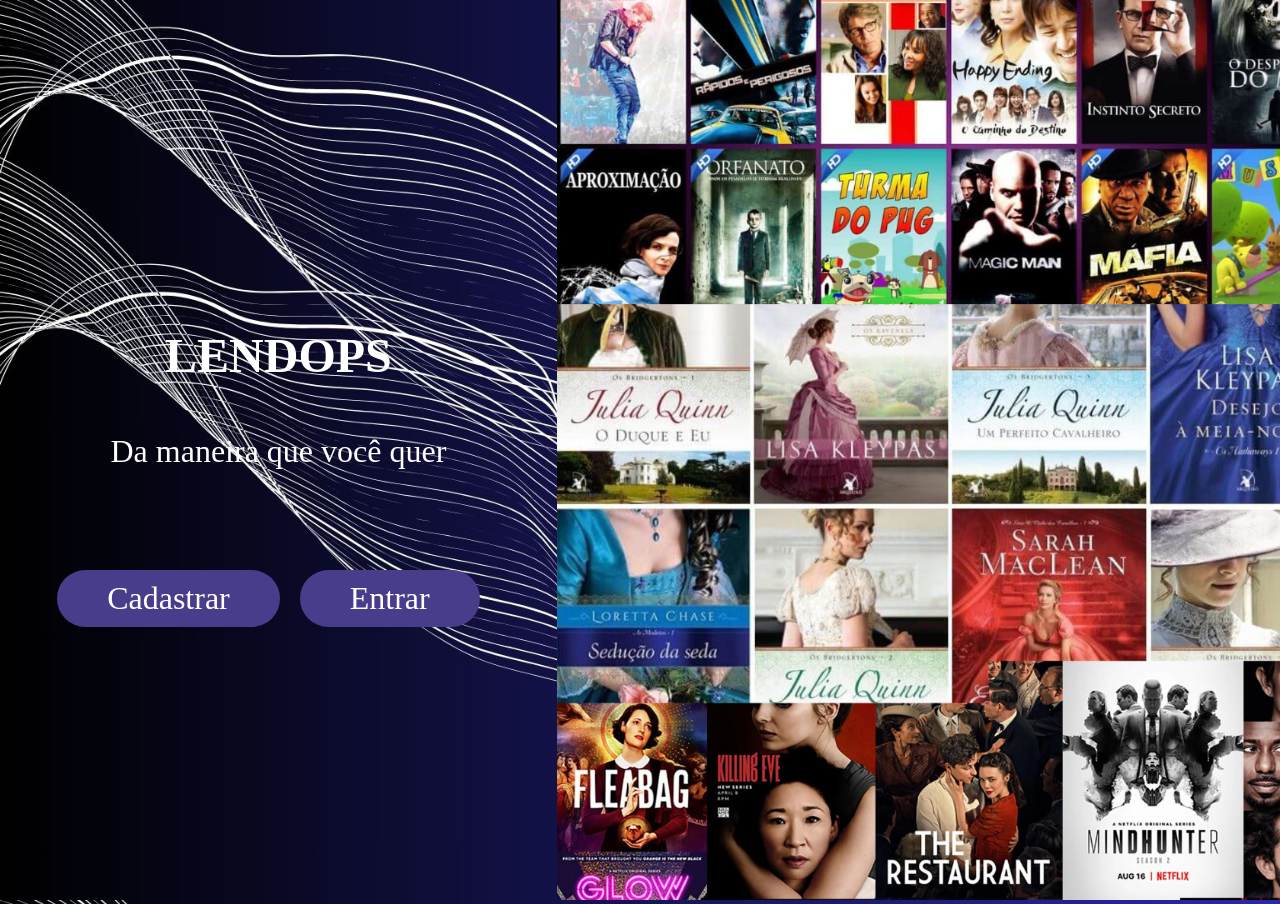
<file: src/main/resources/static/index.html>
<!DOCTYPE html>
<html lang="pt-BR">

<head>

    <title>Gerenciador</title>
    <meta charset="UTF-8">
    <meta http-equiv="X-UA-Compatible" content="IE=edge">
    <meta name="viewport" content="width=device-width, initial-scale=1.0">
    <link rel="stylesheet" href="navbar1.css" type="text/css">
    <link rel="stylesheet" href="index.css" type="text/css">

</head>

<body>

    <section class="boasvindas">

        <div class="blocoum">

            <div>
                <h1>LENDOPS</h1>
                <p>Da maneira que você quer</p>
            </div>

            <div class="botoes">
                <a href="cadastrar.html" class="botao">Cadastrar</a>
                <a href="login.html" class="botao">Entrar</a>
            </div>

        </div>

        <div>

            <img src="img/colagem.png" alt="">
            
        </div>

    </section>

</body>

</html>
</file>
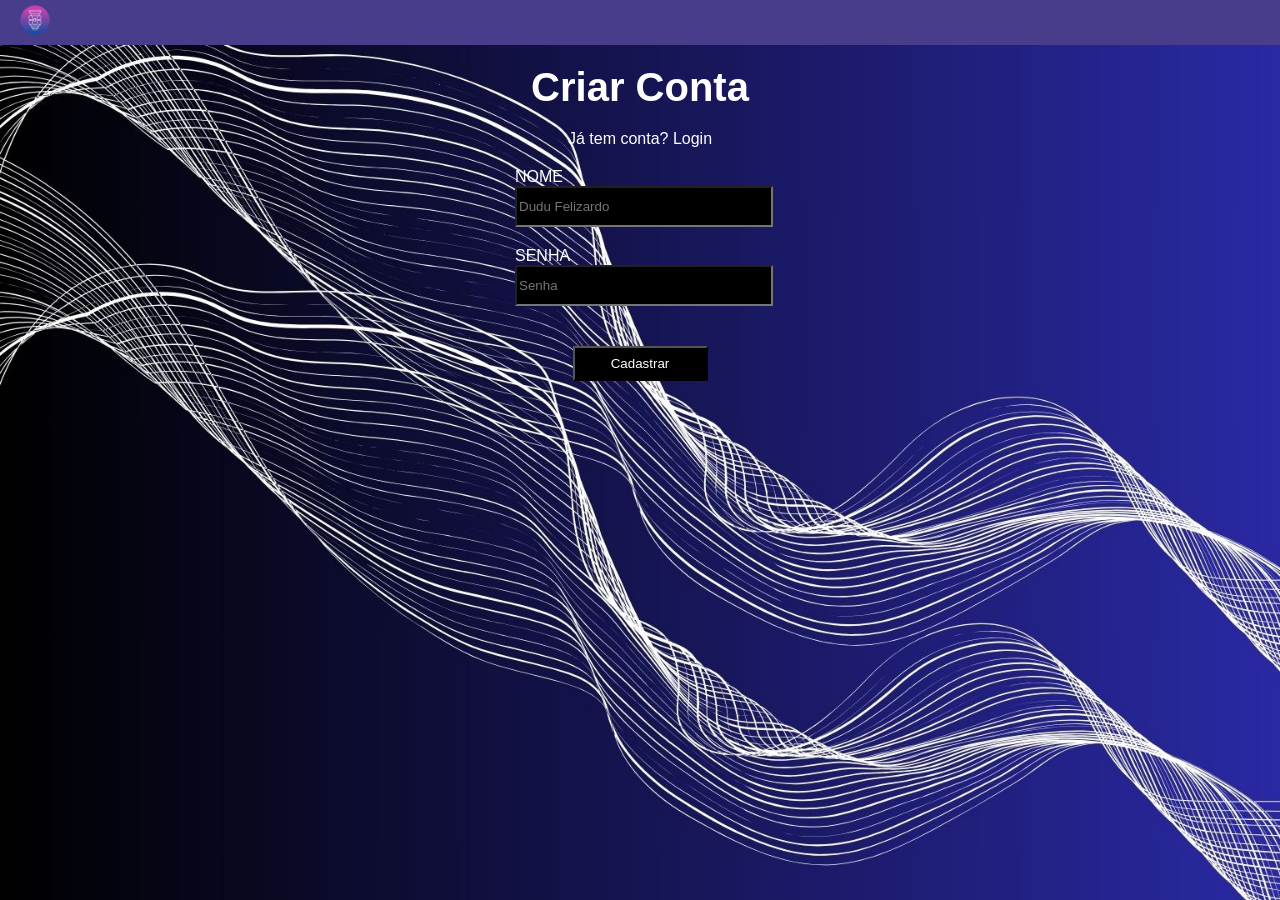
<file: src/main/resources/static/cadastrar.html>
<!DOCTYPE html>
<html lang="pt-BR">

<head>

    <title>Login</title>
    <meta charset="UTF-8">
    <meta http-equiv="X-UA-Compatible" content="IE=edge">
    <meta name="viewport" content="width=device-width, initial-scale=1.0">
    <link rel="stylesheet" href="style.css" type="text/css">
    <link rel="stylesheet" href="navbar1.css" type="text/css">

</head>

<body>
    
    <header class="header1">

        <div class="nav-bar">
            <div class="logo">
                <a href="index.html"><img src="img/logo.png" alt="logo"></a>
            </div>
        </div>

    </header>

    <main>

        <section class="formularios">
            <form id="signup-form">
                <h2>Criar Conta</h2>
                <p>
                    Já tem conta?
                    <a href="login.html">Login</a>
                </p>
                <div id="message-cadastro"></div>
                <div>
                    <div>
                        <p>NOME</p>
                        <input id="username" type="text" class="form-input" placeholder="Dudu Felizardo">
                    </div>
                    <div>
                        <p>SENHA</p>
                        <input id="password" type="password" class="form-input" placeholder="Senha">
                    </div>
                    
                </div>
                <button type="submit" class="form-button" id="submit-cadastro">Cadastrar</button>
            </form>
        </section>

    </main>

</body>

</html>
</file>
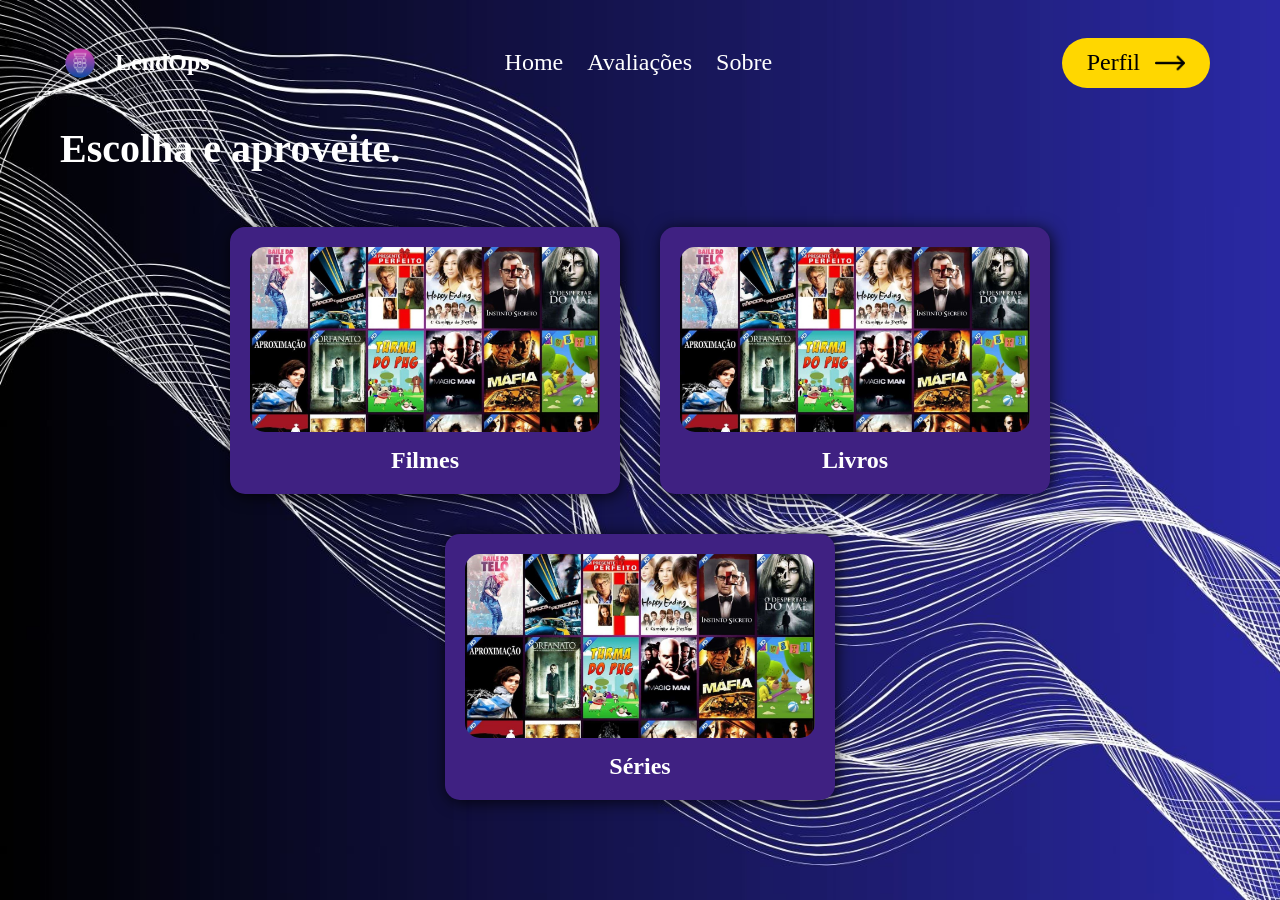
<file: src/main/resources/static/home.html>
<!DOCTYPE html>
<html lang="pt-BR">

<head>

    <title>Página inicial</title>
    <meta charset="UTF-8">
    <meta http-equiv="X-UA-Compatible" content="IE=edge">
    <meta name="viewport" content="width=device-width, initial-scale=1.0">
    <link rel="stylesheet" href="navbar1.css" type="text/css">
    <link rel="stylesheet" href="homepage.css" type="text/css">

</head>

<body>

    <header>

        <div class="nav-bar">
            <div class="logo">
                <a class="btn-home" href="index.html"><img src="img/logo.png" alt="logo">LendOps</a>
            </div>
        </div>

        <div>
            <a href="home.html">Home</a>
            <a href="">Avaliações</a>
            <a href="">Sobre</a>
        </div>

        <div>
            <a class="btn-perfil" href="">Perfil<img src="img/seta-direita.png" alt=""></a>
        </div>

    </header>

    <main>

        <section>

            <h1>Escolha e aproveite.</h1>
            
        </section>

        <section class="secao4">

            <div class="secao4-div">
    
                <div class="secao4-div-card">
                    <a href="filmes.html"><img src="img/filmes catalogo.jpg" alt="">Filmes</a>
                </div>
    
                <div class="secao4-div-card">
                    <a href="livros.html"><img src="img/filmes catalogo.jpg" alt="">Livros</a>
                </div>
    
                <div class="secao4-div-card">
                    <a href="series.html"><img src="img/filmes catalogo.jpg" alt="">Séries</a>
                </div>
    
            </div>
    
        </section>

    </main>    

</body>

</html>
</file>
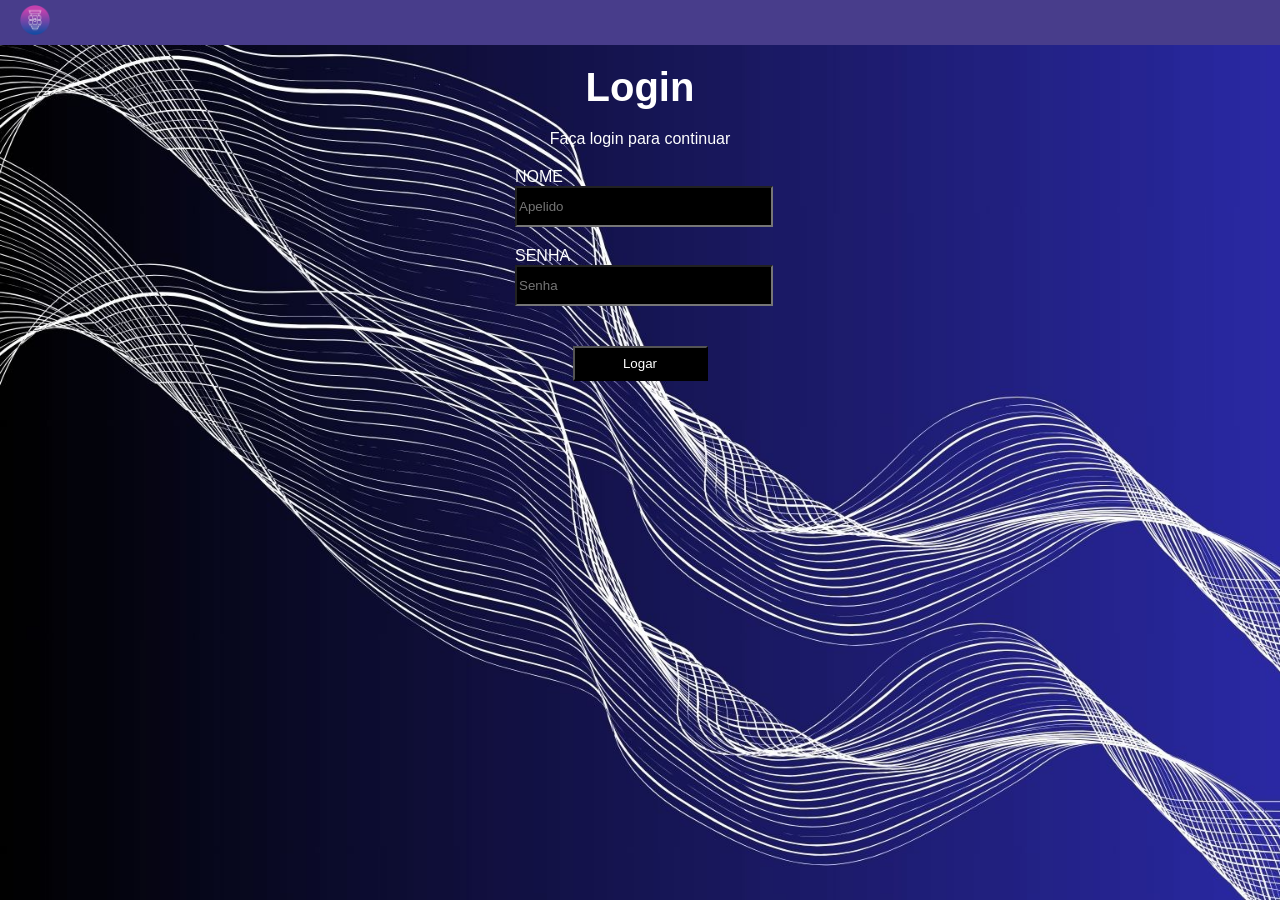
<file: src/main/resources/static/login.html>
<!DOCTYPE html>
<html lang="pt-BR">

<head>

    <title>Login</title>
    <meta charset="UTF-8">
    <meta http-equiv="X-UA-Compatible" content="IE=edge">
    <meta name="viewport" content="width=device-width, initial-scale=1.0">
    <link rel="stylesheet" href="style.css" type="text/css">
    <link rel="stylesheet" href="navbar1.css" type="text/css">

    <script src="scripts/login.js" defer></script>

</head>

<body>

    <header class="header1">

        <div class="nav-bar">
            <div class="logo">
                <a href="index.html"><img src="img/logo.png" alt="logo"></a>
            </div>
        </div>

    </header>

    <main>

        <section class="formularios">
            <form id="login-form">
                <h2>Login</h2>
                <p>Faça login para continuar</p>
                <div id="message-login"></div>
                <div>

                    <div>
                        <p>NOME</p>
                        <input id="username" type="username" class="form-input" placeholder="Apelido">
                    </div>

                    <div>
                        <p>SENHA</p>
                        <input id="password" type="password" class="form-input" placeholder="Senha">
                    </div>

                </div>
                <button type="submit" class="form-button">Logar</button>
            </form>
        </section>

    </main>

</body>

</html>
</file>
<file: src/main/resources/static/navbar1.css>
.logo img {
    width: 30px;
}

.logo a{
    font-weight: bold;
}

.header1 {
    background-color: darkslateblue;
    padding: 10px;
}

header {
    display: flex;
    height: 25px;
    align-items: center;
    justify-content: space-between;
    padding: 50px;
}

header div:nth-child(2){
    margin: 0 0 0 140px;
}

header div a{
    text-decoration: none;
    color: white;
    font-size: 18pt;
    margin: 10px;
}

header div a img{
    width: 30px;
    margin: 0 0 0 15px;
}

header div div a img{
    margin: 0 20px 0 0;
}

.btn-perfil, .btn-home{
    display: flex;
    align-items: center;
}

.btn-perfil{
	color: black;
	background-color: gold;
	padding: 10px 25px;
	margin: 20px;
	border-radius: 50px;
}

.btn-home{
    width: 30px;
    margin: 0 0 0 15px;
}
</file>
<file: src/main/resources/static/index.css>
* {
	margin: 0;
	padding: 0;
}

body {
	background-image: url(img/background.jpg);
	background-size: cover;
	height: 100vh;
	margin: 0;
	padding: 0;
}

.boasvindas {
	display: flex;
	justify-content: space-between;
}

.boasvindas div img {
	height: 100vh;
}

.blocoum {
	display: flex;
	width: 50vw;
	flex-direction: column;
	align-items: center;
	justify-content: center;
	color: white;
	font-size: 24pt;
}

.blocoum :nth-child(1) {
	display: flex;
	flex-direction: column;
	align-items: center;
	margin: 50px 0;
}

.blocoum :nth-child(2) {
	display: flex;
	flex-direction: row;
	align-items: center;
}

.botoes a{
	text-decoration: none;
	color: white;
	background-color: darkslateblue;
	padding: 10px 50px;
	margin: 20px;
	border-radius: 50px;
}
</file>
<file: src/main/resources/static/style.css>
*{
    font-family: "Barlow Condensed", sans-serif;
}

body {
    background-image: url(img/background.jpg);
    background-size: cover;
    height: 100vh;
    margin: 0;
    padding: 0;
    color: #fff;
}

.formularios{
    display: flex;
    align-items: center;
    justify-content: center;
}

a{
    text-decoration: none;
    color: white;
}

form{
    display: flex;
    align-items: center;
    justify-content: center;
    flex-direction: column;
    width: 250px;
}

form p{
    margin: 0;
}

form h2{
    font-size: 30pt;
    margin: 20px 0;
}

form div{
    display: flex;
    align-items: center;
    justify-content: center;
    flex-direction: column;
    width: 100%;
    margin: 0 0 20px 0;
}

form div div{
    align-items: flex-start;
}

button{
    background-color: black;
    width: 135px;
    height: 35px;
    color: white;
}

input{
    width: 100%;
    height: 35px;
    width: 100%;
    background-color: black;
    color: white;
}
</file>
<file: src/main/resources/static/homepage.css>
* {
	margin: 0;
	padding: 0;
}

body {
	background-image: url(img/background.jpg);
	background-size: cover;
	height: 100vh;
	margin: 0;
	padding: 0;
}

section h1{
	font-size: 30pt;
	color: white;
	margin: 0 0 25px 60px;
}

.secao4-div {
	display: flex;
	flex-wrap: wrap;
	justify-content: center;
	padding: 10px;
	text-align: center;
}

.secao4-div-card a{
	display: flex;
	flex-direction: column;
	align-items: center;
	text-decoration: none;
	color: white;
	font-weight: bold;
	font-size: 18pt;
	transition: all 0.5s ease;
	justify-content: space-between;
	margin: 20px;
	padding: 20px;
	box-shadow: 2px 2px 16px 0px rgba(0, 0, 0, 0.8);
	border-radius: 15px;
	background-color: #3f2182;
}

.secao4-div-card a:hover {
	transform: scale(1.1);
	z-index: 1;
}

.secao4-div-card a img{
	width: 350px;
	border-radius: 15px;
	margin: 0 0 15px 0;
}
</file>
